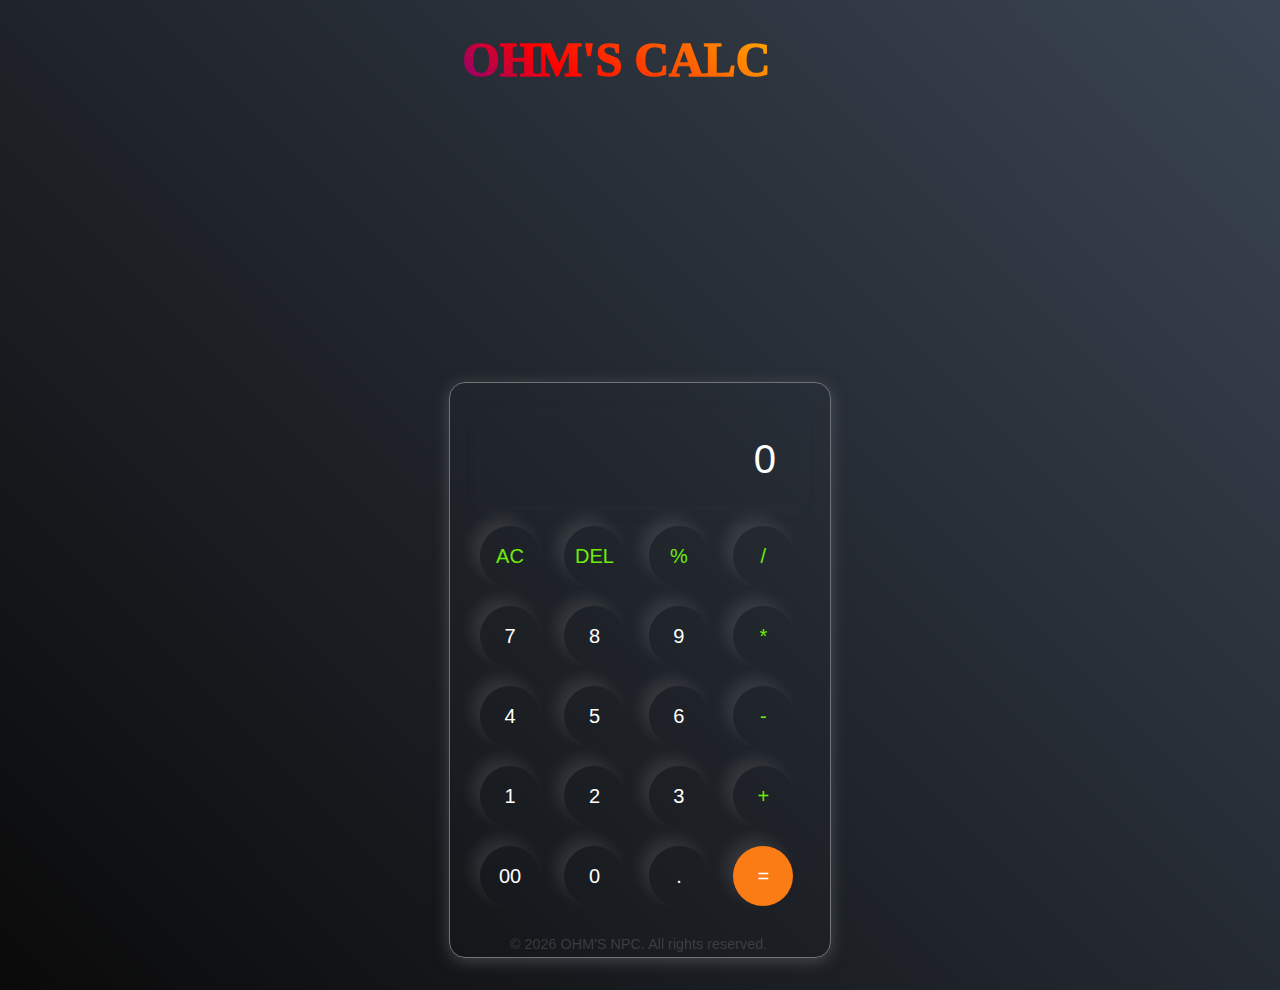
<file: index.html>
<!DOCTYPE html>
<html lang="en">
    <head>
        <meta charset="UTF-8">
        <meta http-equiv="X-UA-Compatible" content="IE=edge">
        <meta name="viewport" content="width=device-width, initial-scale=1.0">
        <title>Ohm's Production</title>
        <link rel="stylesheet" href="calculator.css">
    </head>
    <body>
        <div class="ohh">
            <p class="oh">OHM'S CALC</p>
        </div>
        <div class="calculator">
            <input type="text" placeholder="0" id="inputBox">
            <div>
                <button class="operator">AC</button>
                <button class="operator">DEL</button>
                <button class="operator">%</button>
                <button class="operator">/</button>

            </div>
            <div>
                <button>7</button>
                <button>8</button>
                <button>9</button>
                <button class="operator">*</button>

            </div>
            <div>
                <button>4</button>
                <button>5</button>
                <button>6</button>
                <button class="operator">-</button>

            </div>
            <div>
                <button>1</button>
                <button>2</button>
                <button>3</button>
                <button class="operator">+</button>

            </div>
            <div>
                <button>00</button>
                <button>0</button>
                <button>.</button>
                <button class="equalBtn">=</button>
            </div>
            <footer>
                <p style="text-align: center; font-size: 0.9rem; color: #888;">
                    &copy; <span id="year"></span> OHM'S NPC. All rights reserved.
                </p>
            </footer>
        </div>
        <script src="calculator.js"></script>
    </body>
</html>
</file>
<file: calculator.css>
@import url("https://fonts.googleapis.com/css2?family=Diplomata&family=Edu+AU+VIC+WA+NT+Arrows:wght@400..700&family=Open+Sans:ital,wght@0,300..800;1,300..800&family=Poppins:ital,wght@0,100;0,200;0,300;0,400;0,500;0,600;0,700;0,800;0,900;1,100;1,200;1,300;1,400;1,500;1,600;1,700;1,800;1,900&display=swap");

* {
  margin: 0;
  padding: 0;
  box-sizing: border-box;
  font-family: "popins", sans-serif;
}

body {
  overflow-x: hidden;
  width: 100vw;
  height: 110vh;
  display: flex;
  justify-content: center;
  background: linear-gradient(45deg, #0a0a0a, #3a4452);
  align-items: end;
}
.calculator {
  border: 1px solid #717377;
  box-sizing: border-box;
  border-radius: 1rem;
  padding: 20px;
  padding-bottom: 0px;
  margin-bottom: 2rem;
  background: transparent;
  box-shadow: 0px 3px 15px rgba(113, 115, 119, 0.5);
}
.ohh {
  position: absolute;
  top: 0;
  left: calc(43vw - 108px);
  width: 400px;
  background-color: red;
}
.oh {
  width: fit-content;
  padding: 0 20px;
  position: absolute;
  font-size: 3rem;
  color: transparent;
  background: linear-gradient(45deg, blue, red, orange, pink, gray, black);
  background-size: 300% 300%;
  background-clip: text;
  -webkit-background-clip: text;
  animation: gradientMove 15s ease infinite;
  top: 2rem;
  text-align: center;
  font-weight: 1000;
  font-family: cursive;
}

@keyframes gradientMove {
  0% {
    background-position: 0% 50%;
  }
  50% {
    background-position: 100% 50%;
  }
  100% {
    background-position: 0% 50%;
  }
}
.calculator input {
  background: transparent;
  width: 320px;
  border: none;
  padding: 24px;
  margin: 10px;
  font-size: 40px;
  cursor: pointer;
  text-align: end;
  color: #ffffff;
  box-shadow: 0px 3px 15px rgba(84, 84, 84, 0.1);
}
input::placeholder {
  color: #fff;
}
button {
  border: none;
  width: 60px;
  height: 60px;
  margin: 10px;
  border-radius: 50%;
  background: transparent;
  color: #ffffff;
  font-size: 20px;
  box-shadow: -8px -8px 15px rgba(255, 255, 255, 0.1);
  cursor: pointer;
}
.equalBtn {
  background-color: #fb7c14;
}
.operator {
  color: #6dee0a;
}
@media (max-width: 500px) {
  body {
    height: 100dvh;
    width: 100dvw;
  }
  .calculator {
    align-items: center;
  }
}
@media (min-width: 1400px) {
  .calculator {
    display: flex;
    align-items: center;
    justify-content: center;
    margin: 0;
    flex-direction: column;
  }
  .ohh {
    display: flex;
    align-items: center;
    justify-content: center;
    margin: 70px;
    padding: 0px;
  }
}

footer {
  display: flex;
  padding: 20px 0 5px 40px;
  opacity: 0.3;
}
</file>
